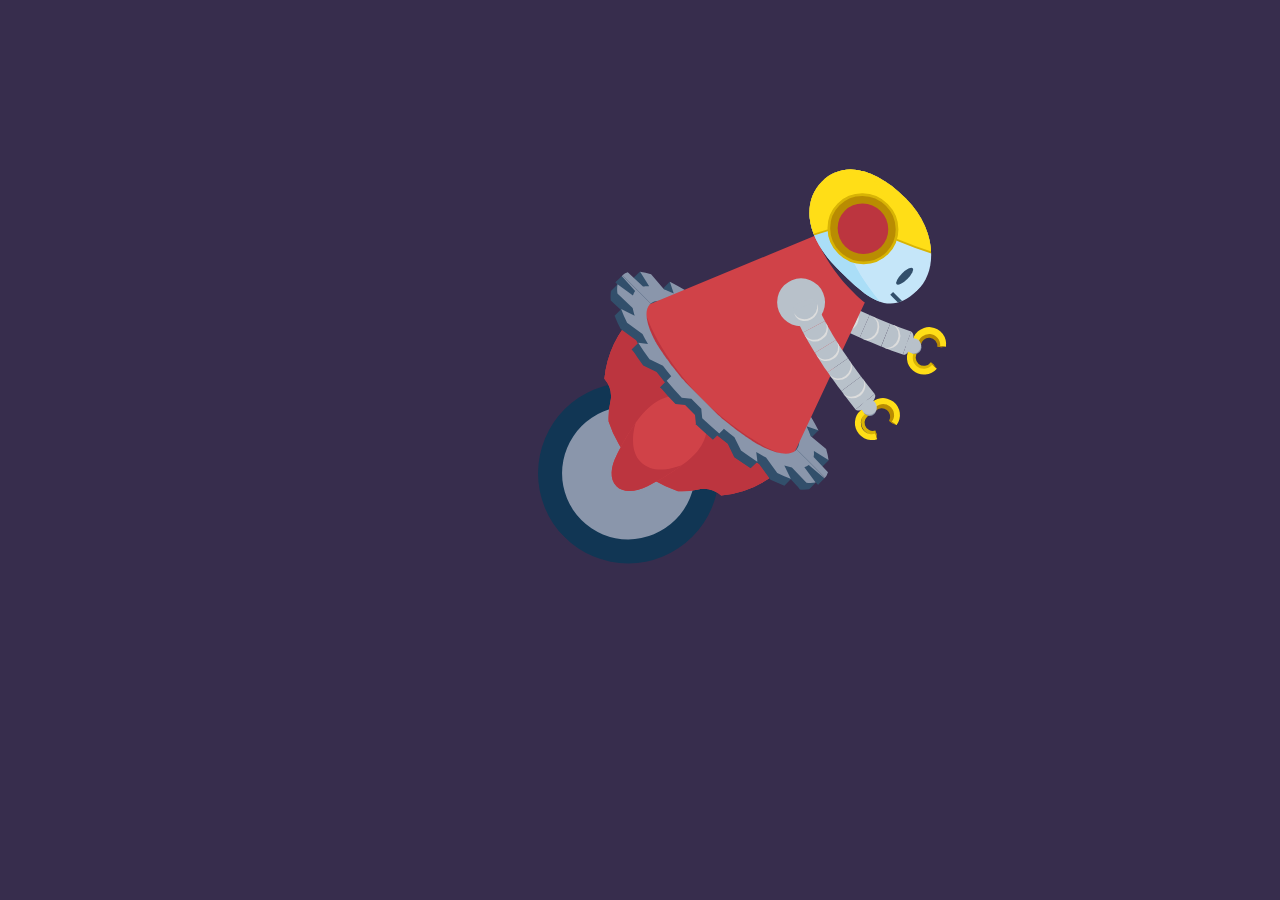
<file: 01-01/index.html>
<!DOCTYPE html>
<html lang="en">

<head>
    <meta charset="UTF-8">
    <title>01_01_CSS_Transform_Basics</title>
    <link rel="stylesheet" href="style.css">
</head>

<body>
    <img src="robot.svg" alt="red body robot with a single wheel" class="robot">
</body>

</html>
</file>
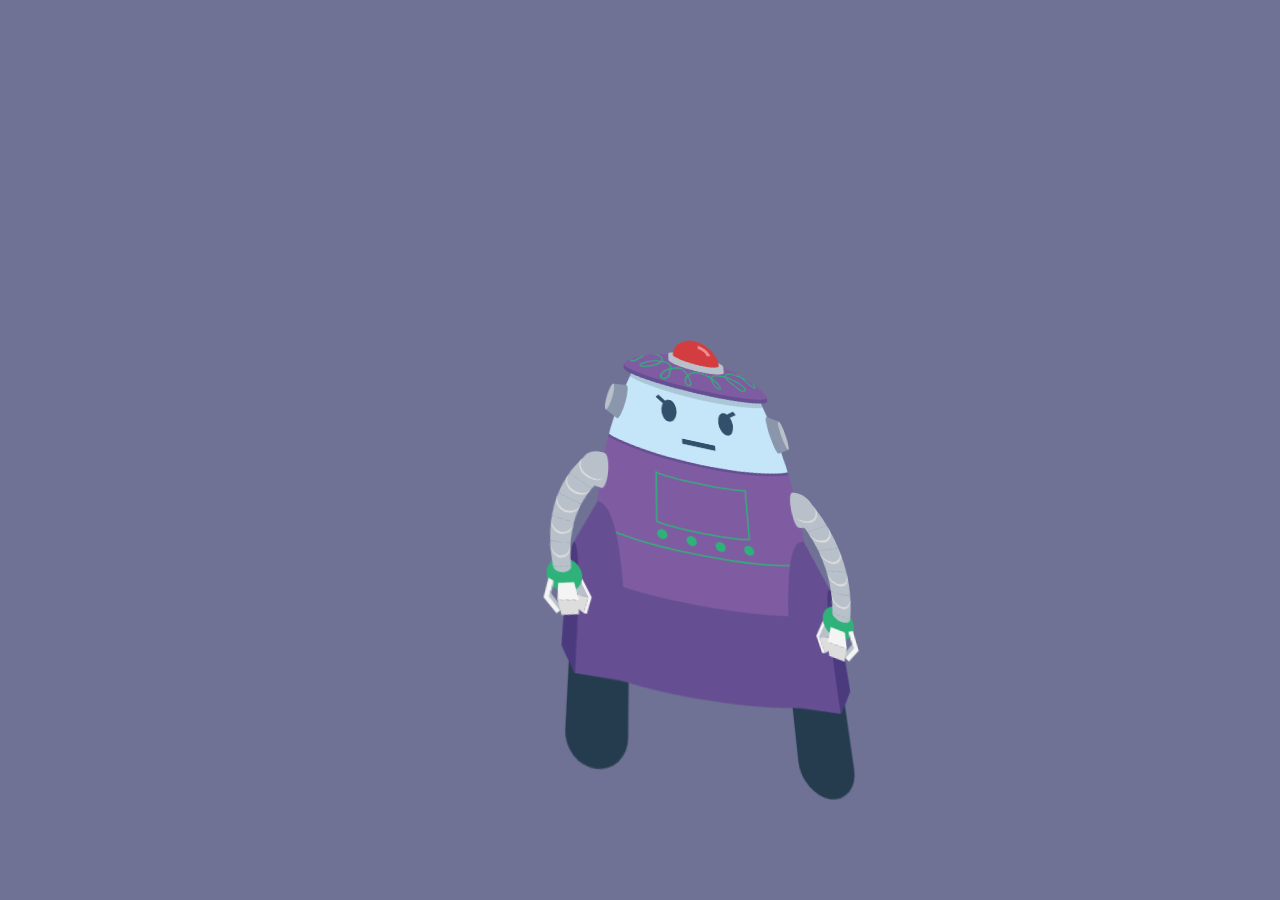
<file: 01-02/index.html>
<!DOCTYPE html>
<html lang="en">

<head>
    <meta charset="UTF-8">
    <title>01_02_CSS_3D_Transforms</title>
    <link rel="stylesheet" href="style.css">
</head>

<body>
    <img src="robot2.svg" alt="purple happy robot with a single wheel" class="robot">
</body>

</html>
</file>
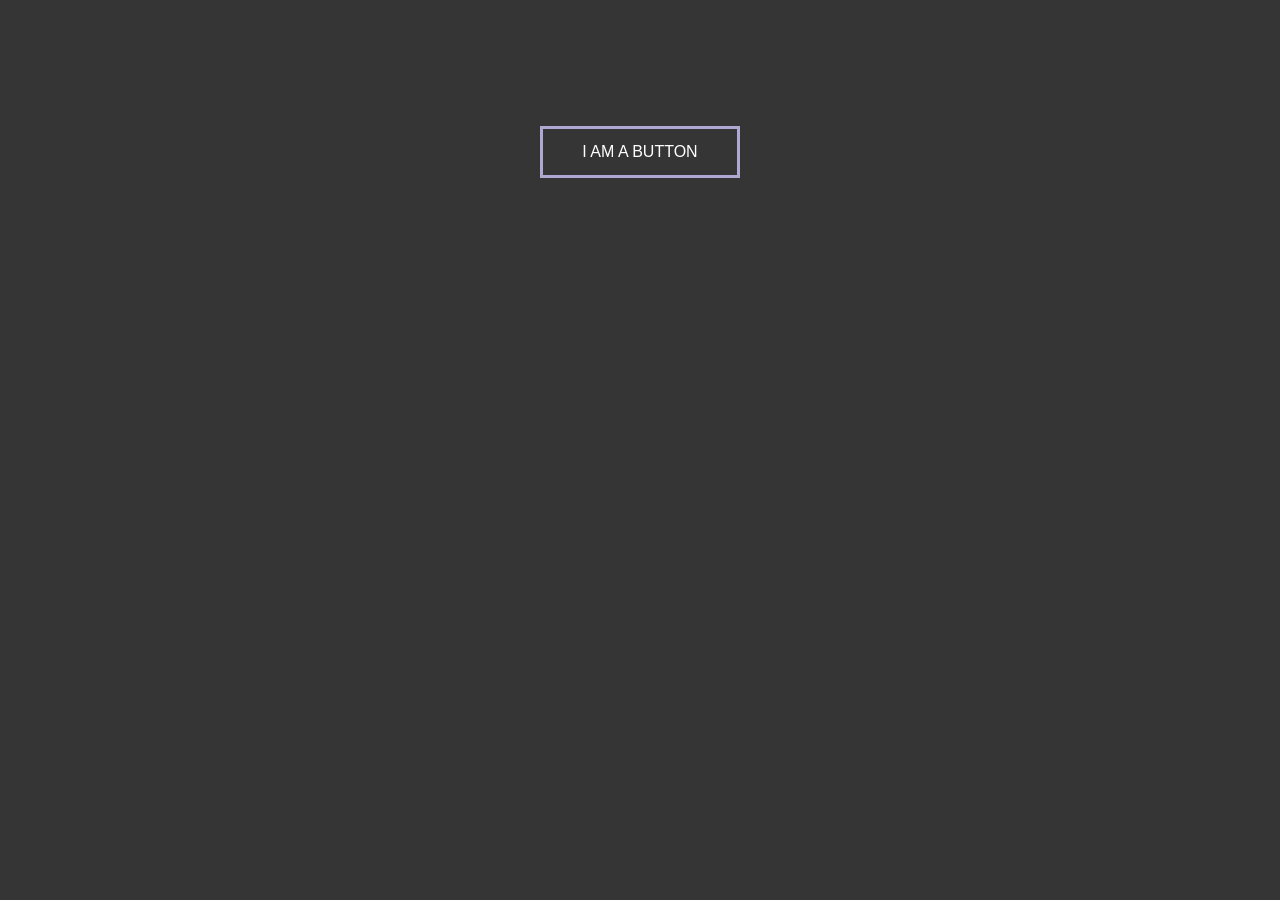
<file: 01-03/index.html>
<!DOCTYPE html>
<html lang="en">

<head>
  <meta charset="UTF-8">
  <title>01_03_CSS_Transitions</title>
  <link rel="stylesheet" href="style.css">

</head>

<body>
  <button><a>I am a button</button>
</body>

</html>
</file>
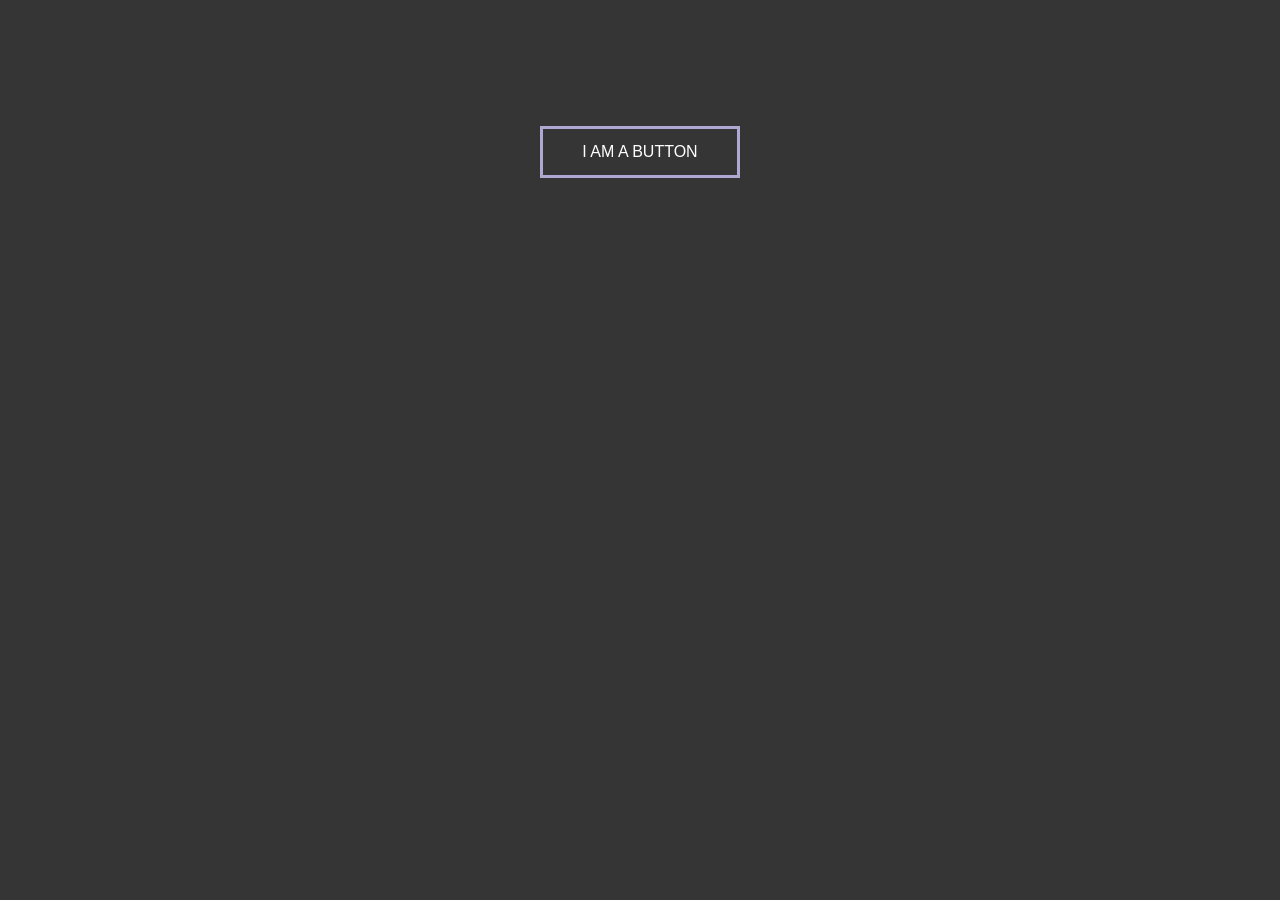
<file: 01-04/index.html>
<!DOCTYPE html>
<html lang="en">

<head>
  <meta charset="UTF-8">
  <title>01_04_CSS_Transitions</title>
  <link rel="stylesheet" href="style.css">

</head>

<body>
  <button type="button">I am a button</button>
</body>

</html>
</file>
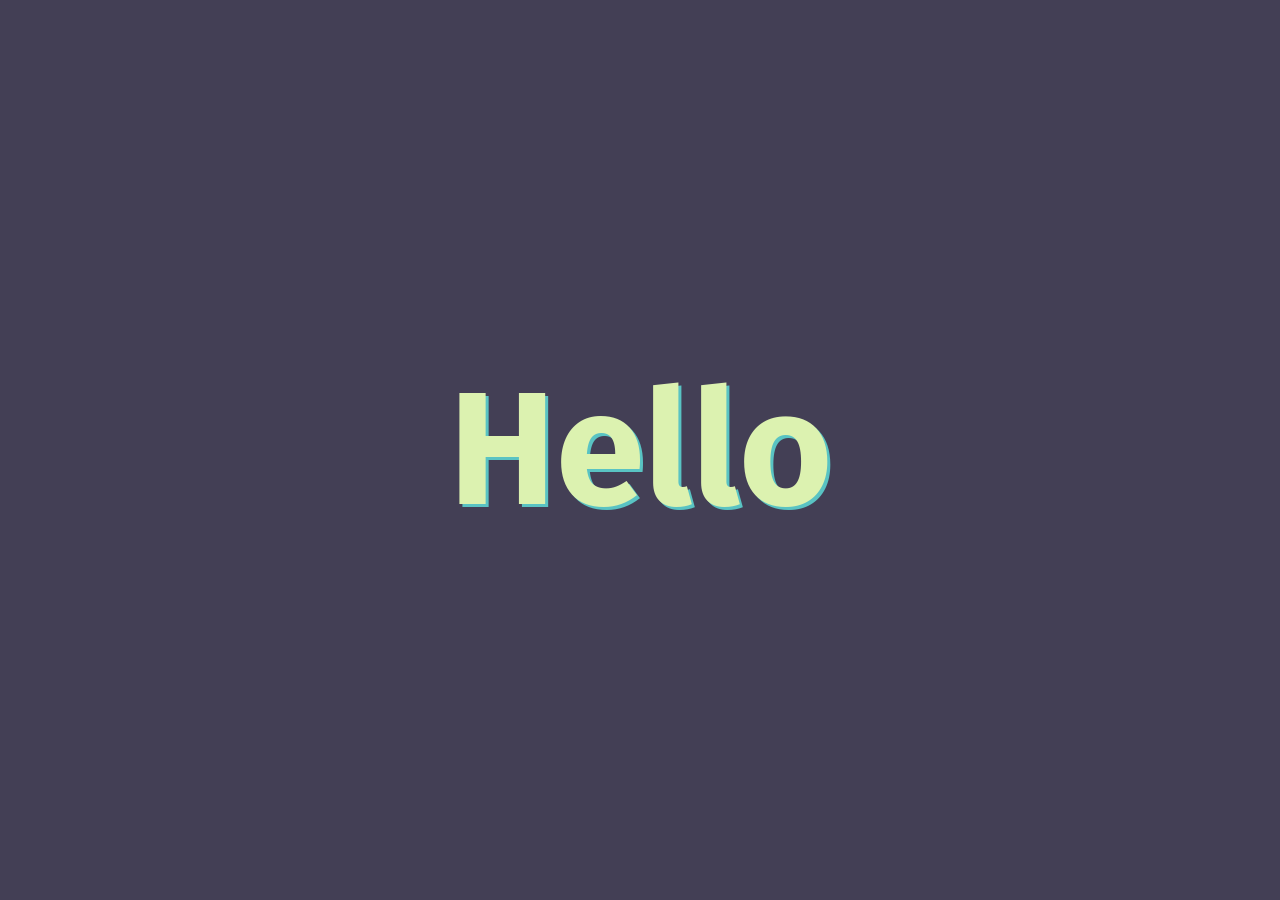
<file: 02-01/index.html>
<!DOCTYPE html>
<html lang="en">

<head>
  <meta charset="UTF-8">
  <title>02_01_CSS_Keyframe_</title>
  <link rel="stylesheet" href="style.css">

</head>

<body>

  <div class="wrap">
    <h2>Hello</h2>
  </div>


</body>

</html>
</file>
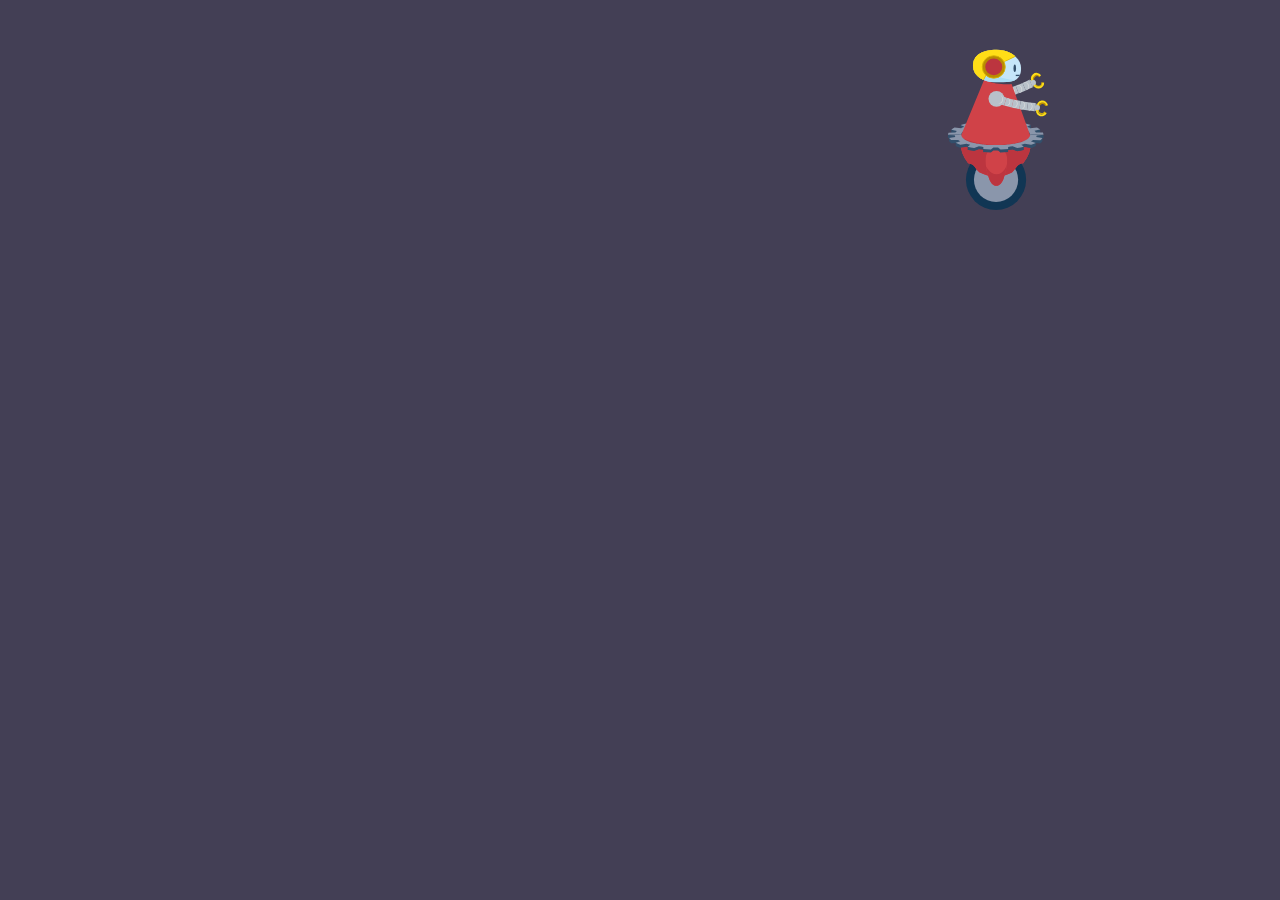
<file: 02-03/index.html>
<!DOCTYPE html>
<html lang="en">

<head>
    <meta charset="UTF-8">
    <title>02_03</title>
    <link rel="stylesheet" href="style.css">
</head>

<body>
    <img src="robot.svg" alt="red body robot with a single wheel" class="robot">
</body>

</html>
</file>
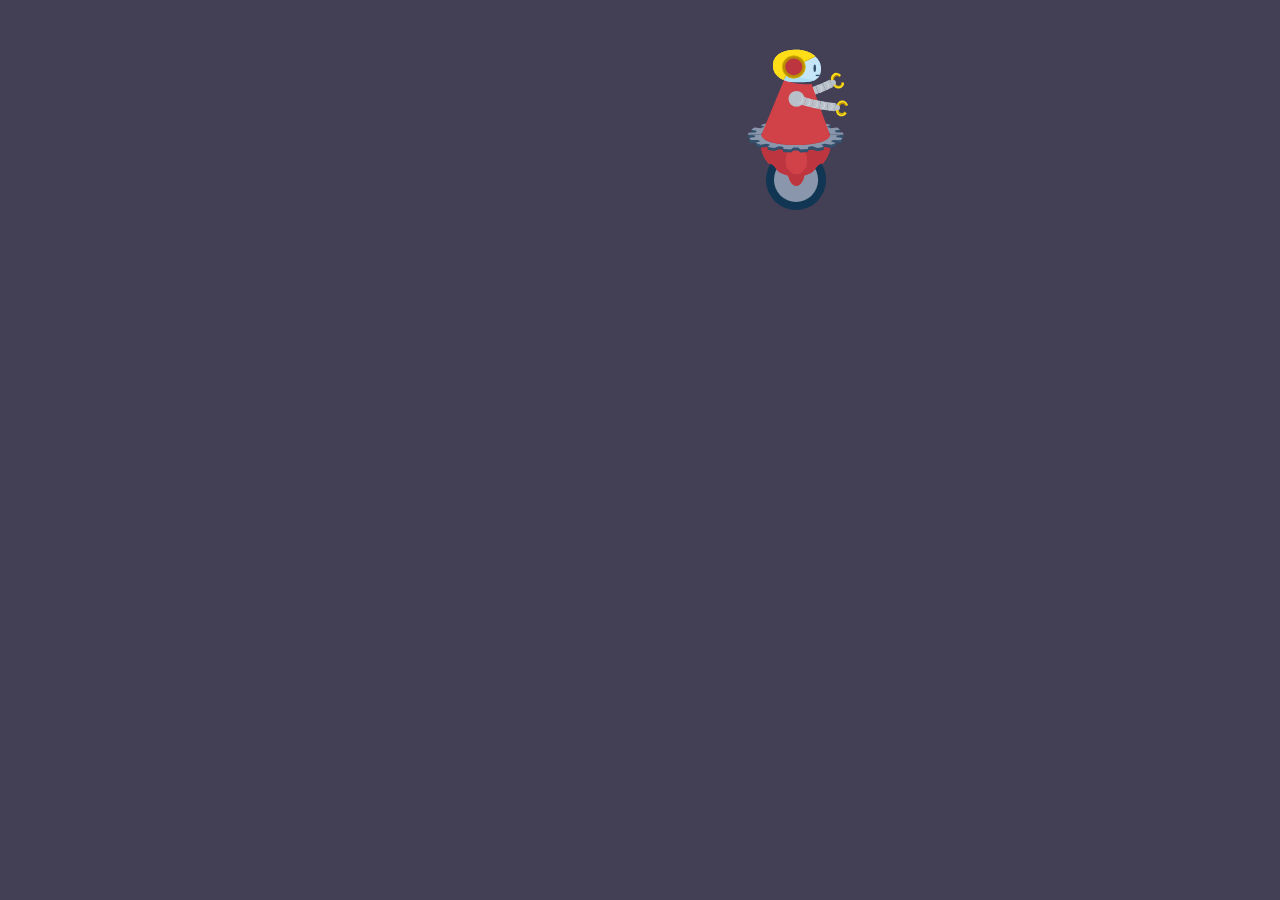
<file: 02-04/index.html>
<!DOCTYPE html>
<html lang="en">

<head>
    <meta charset="UTF-8">
    <title>02_04_Animation_direction</title>
    <link rel="stylesheet" href="style.css">
</head>

<body>
    <img src="robot.svg" alt="red body robot with a single wheel" class="robot">
</body>

</html>
</file>
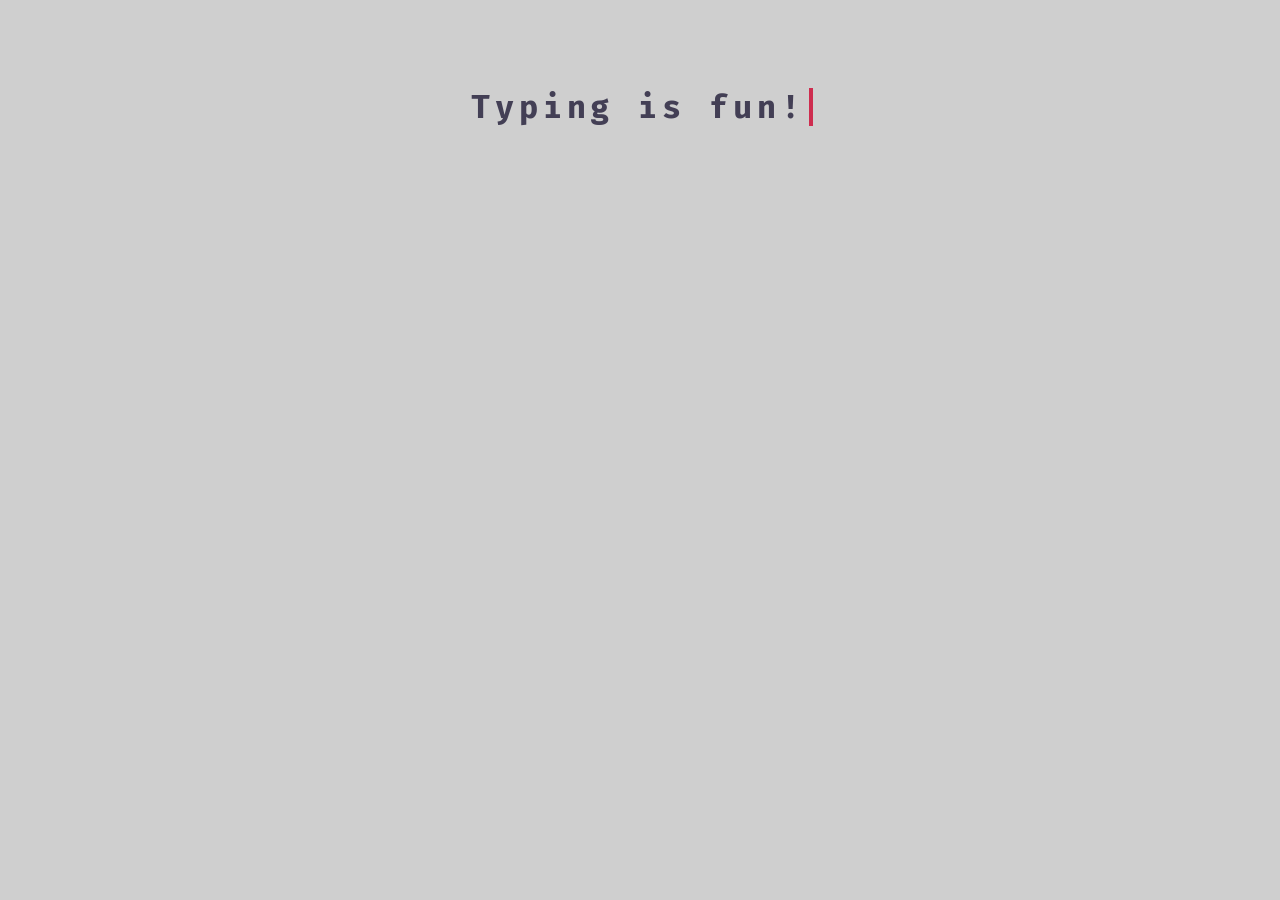
<file: 02-06/index.html>
<!DOCTYPE html>
<html lang="en">

<head>
  <meta charset="UTF-8">
  <title>02_06</title>
  <link rel="stylesheet" href="style.css">
</head>

<body>
  <div class="wrap">
    <h1>Typing is fun!</h1>
  </div>
</body>

</html>
</file>
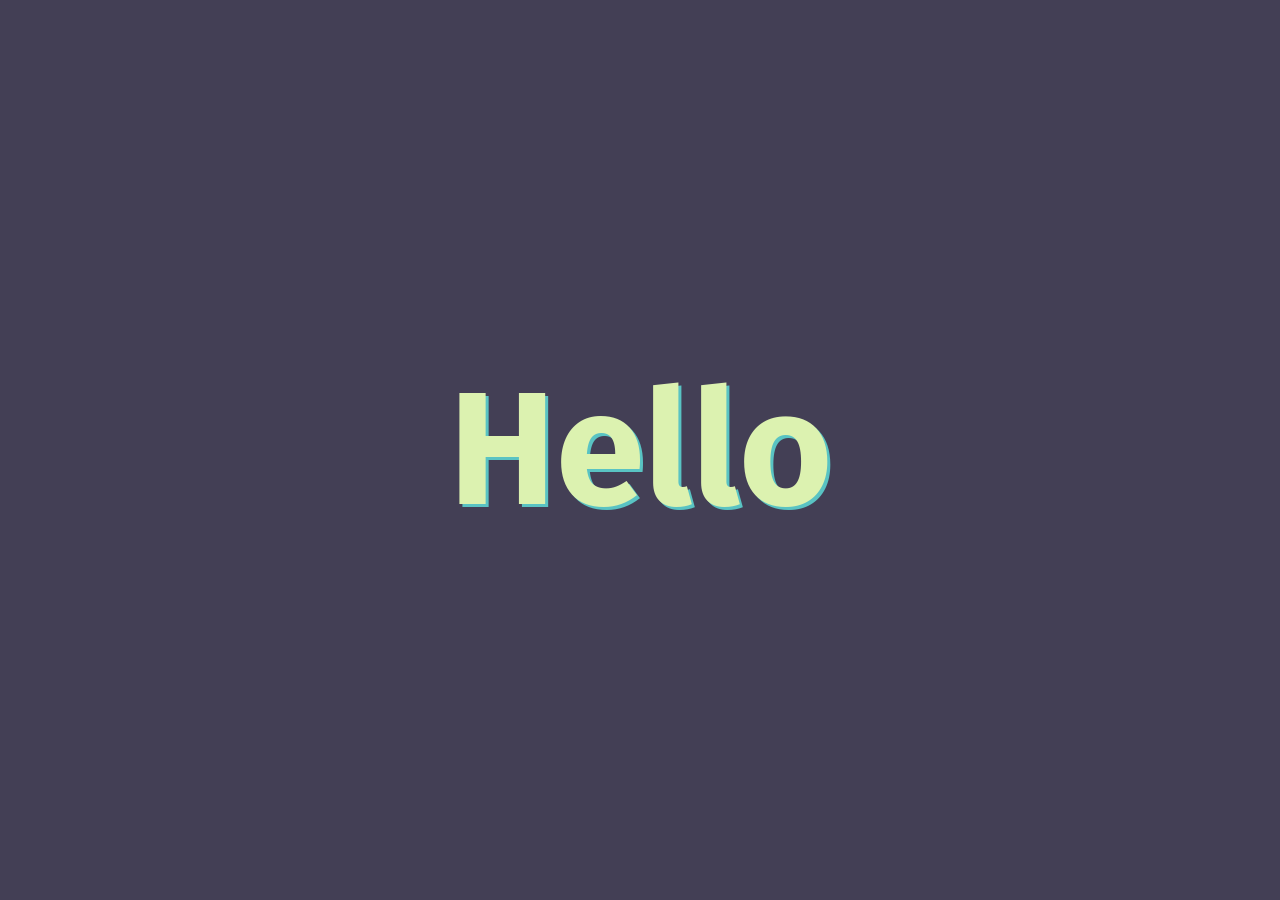
<file: 02-07/index.html>
<!DOCTYPE html>
<html lang="en">

<head>
  <meta charset="UTF-8">
  <title>Keyframe animation challengen</title>
  <link rel="stylesheet" href="style.css">
</head>

<body>
  <div class="wrap">
    <h2>Hello</h2>
  </div>
</body>

</html>
</file>
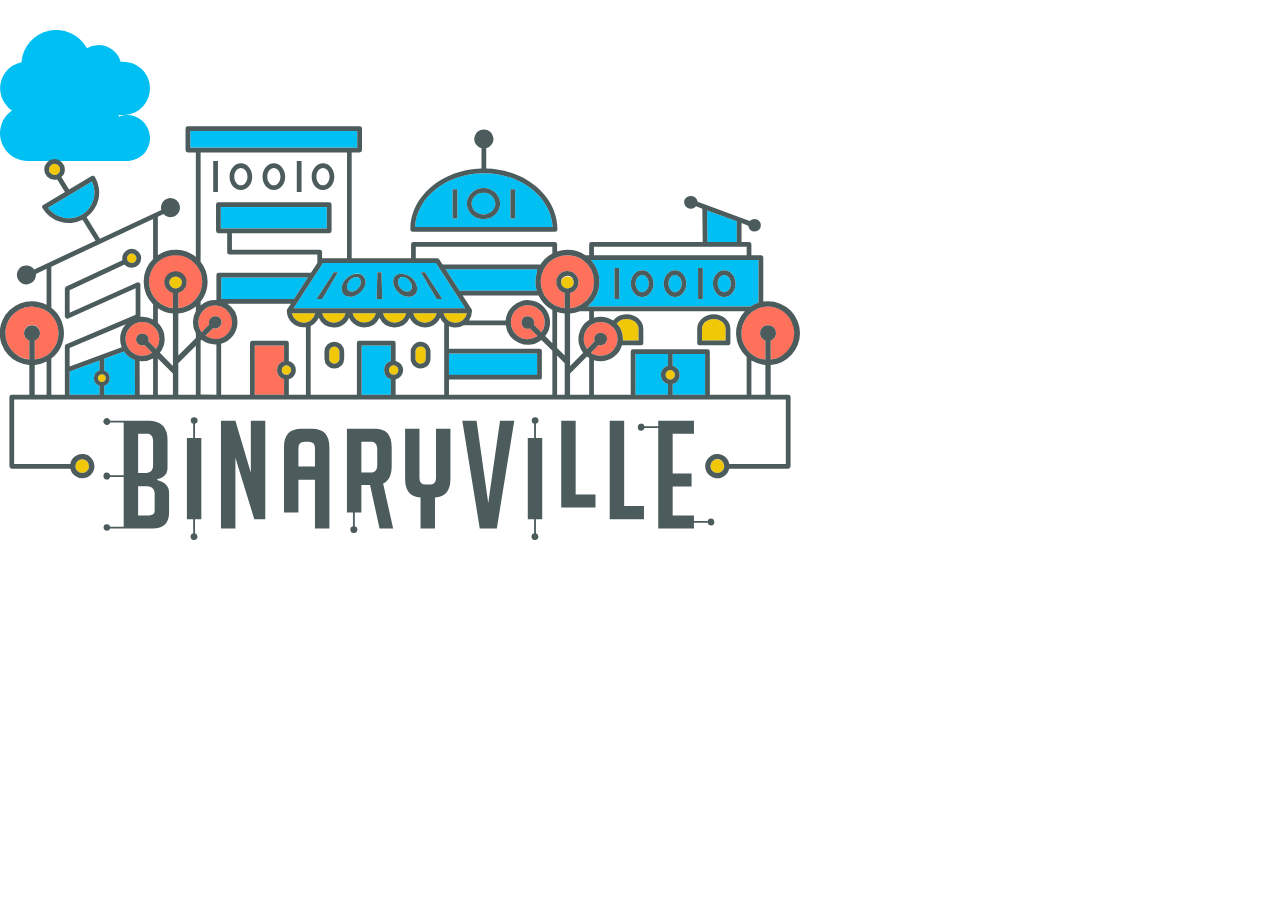
<file: 03-01/index.html>
<!DOCTYPE html>
<html lang="en">

<head>
  <meta charset="UTF-8">
  <title>03_01</title>
  <link rel="stylesheet" href="style.css">
</head>

<body>
  <div class="wrap">
    <div class="city">
      <img src="binaryville.svg" />
    </div>
    <img src="cloud01.svg" class="cloud cloud01" />
    <img src="cloud02.svg" class="cloud cloud02" />
  </div>

</body>

</html>
</file>
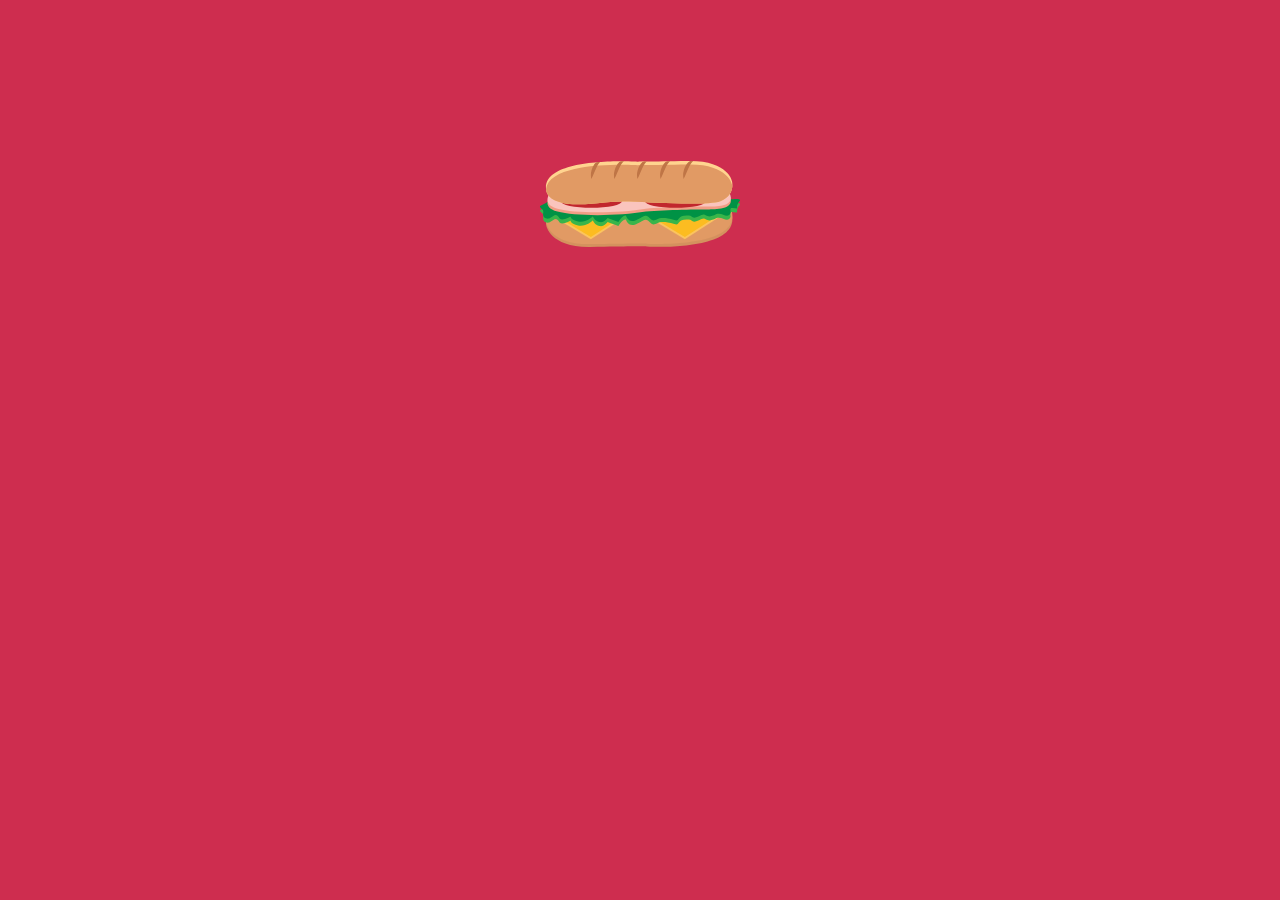
<file: 03-02/index.html>
<!DOCTYPE html>
<html lang="en">

<head>
  <meta charset="UTF-8">
  <title>03_02</title>
  <link rel="stylesheet" href="style.css">
</head>

<body>

  <div class="sticker">
    <img src="sub.svg" />
  </div>

</body>

</html>
</file>
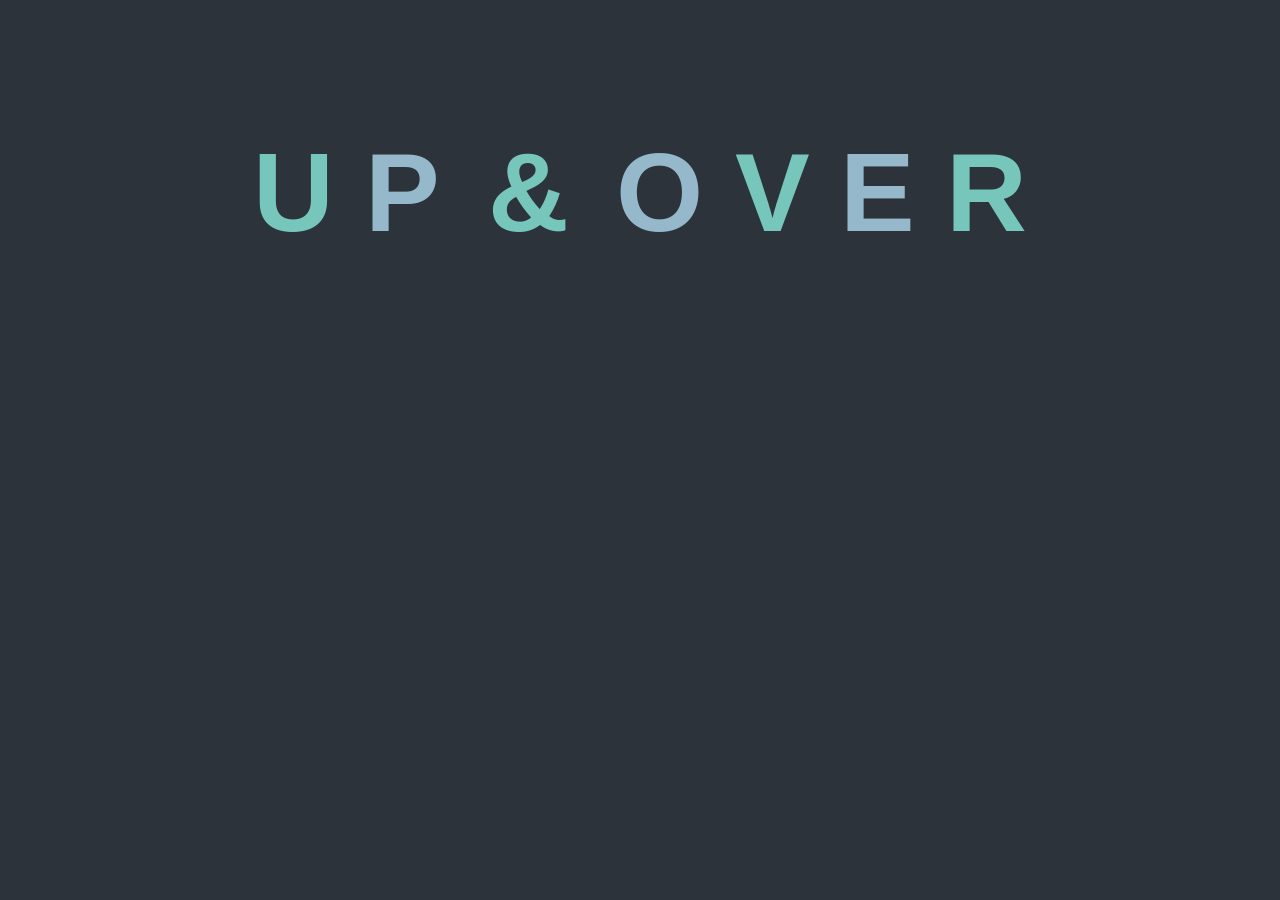
<file: 03-03/index.html>
<!DOCTYPE html>
<html lang="en">

<head>
  <meta charset="UTF-8">
  <title>03_03 </title>
  <link rel="stylesheet" href="style.css">
</head>

<body>
  <h2>
    <span>U</span>
    <span>P</span>
    <span>&</span>
    <span>O</span>
    <span>V</span>
    <span>E</span>
    <span>R</span>
  </h2>

</body>

</html>
</file>
<file: 01-01/style.css>
body {
  display: flex;
  justify-content: center;
  margin-top:3em;
  background-color: #372D4D;
}

img {width: 150px;}

.robot {
  transform: translate(100px, 200px) scale(2) rotate(45deg);
}
</file>
<file: 01-02/style.css>
body {
  display: flex;
  justify-content: center;
  margin-top:3em;
  background-color: #6F7295;
    perspective: 1000px;
}

.robot {
  transform: rotateX(45deg) rotateY(20deg)
    translate3d(100px, 200px, -100px);
}

.wrap {
  width: 100%;
}

img {width: 300px;}
</file>
<file: 01-03/style.css>
@import url(https://fonts.googleapis.com/css?family=Lato:300,400,700);

button:hover {
  cursor: pointer;
}

body {
  	font-family: 'Lato', sans-serif;
	background: #353535;
  margin-top:6rem;
  display: flex;
}


button {
  border: 3px solid #AEA8D3;
  margin: 30px auto 0;
	padding: 14px 15px;
	color: #fff;
  background:#353535;
  width:200px;
	font-size:1rem;
	text-align: center;
	text-transform: uppercase;
}
button:hover {
  transform: scale(1.3);
  background-color: #aea8d3;
  color: #353535;
  transition:
  background-color 0.3s ease-in,
  transform 0.2s ease-in-out 0.1s;
}
</file>
<file: 01-04/style.css>
@import url(https://fonts.googleapis.com/css?family=Lato:300,400,700);


body {
  	font-family: 'Lato', sans-serif;
	background: #353535;
  margin-top:6rem;
  display: flex;
}


button {
  border: 3px solid #AEA8D3;
  margin: 30px auto 0;
	padding: 14px 15px;
	color: #fff;
  background:#353535;
  width:200px;
	font-size:1rem;
	text-align: center;
	text-transform: uppercase;

  transition:
 background 0.3s ease-out,
  transform 0.3s ease-in-out 0.1s,
  border-radius 0.3s ease-in;
}

button:hover {
   cursor: pointer;
  transform:scale(1.3);
  background: #AEA8D3;
  color:#353535;
   border-radius: 20px;
}
</file>
<file: 02-01/style.css>
@import url("https://fonts.googleapis.com/css2?family=Fira+Sans:wght@900&display=swap");


h2 {
  font-size: 10rem;
  font-family: "Fira Sans", sans-serif;
  color: #DCF2B0;
  text-shadow: 3px 3px 0px #59C3C3;
    animation-name: scaleIn;
  animation-duration: 2s;
}











.wrap {
  display: flex;
  align-items: center;
  justify-content: center;
  height: 100vh;
}

body {
  background-color: #433F55;
  margin:0;
}
@keyframes scaleIn {
  0% {
    transform: scale(0.2);
  }

  85% {
    transform: scale(1.1);
  }

  100% {
    transform: scale(1);
  }
}
</file>
<file: 02-03/style.css>
@keyframes move {
 0% {transform:translateX(0);}
 100% {transform: translateX(900px);}
}

.robot {
  animation-name: move;
  animation-duration: 3s;
  animation-fill-mode: forwards;
}

/*------ other styles ---*/

body {
  margin:3em;
  background-color: #433F55;
}

img {width: 100px;}
</file>
<file: 02-04/style.css>
.robot {
  animation-name: move;
  animation-duration: 3s;
  animation-fill-mode: forwards;
  animation-iteration-count:3;
  animation-direction: alternate;
}

@keyframes move {
  100% {
    transform: translateX(700%);
  }
}



















/*------ other styles ---*/

body {
  margin:3em;
  background-color: #433F55;
}

img {width: 100px;}
</file>
<file: 02-06/style.css>
@import url('https://fonts.googleapis.com/css2?family=Fira+Mono&display=swap');



h1 {
  color: #433F55;
  font-family: 'Fira Mono', monospace;
  overflow: hidden; 
  border-right: .15em solid #CE2D4F; 
  white-space: nowrap; 
  margin: 0 auto; 
  letter-spacing: .15em; 
  width: 0;
animation:
  typing 3s steps(14, end) forwards,
  blinking 0.75s step-end infinite;
}

@keyframes typing {
  from {
    width: 0;
  }
  to {
    width: 100%;
  }
}

@keyframes blinking {
  0%, 100% {
    border-color: transparent;
  }
  50% {
    border-color: #CE2D4F;
    }
}


body {
  padding-top: 5em;
  background: #cfcfcf;
  display: flex;
  justify-content: center; 
}
</file>
<file: 02-07/style.css>
@import url("https://fonts.googleapis.com/css2?family=Fira+Sans:wght@900&display=swap");

@keyframes scaleIn {
  0% {
    scale: 0.2;
  }
  85% {
    scale: 1.1;
  }
  100% {
    scale: 1;
  }
}

h2 {
  font-size: 10rem;
  font-family: "Fira Sans", sans-serif;
  color: #DCF2B0;
  text-shadow: 3px 3px 0px #59C3C3;

  animation-name: scaleIn;
  animation-duration: 2s;
  animation-delay: 2s;
  animation-fill-mode: backwards;
}

.wrap {
  display: flex;
  align-items: center;
  justify-content: center;
  height: 100vh;
}

body {
  background-color: #433F55;
  margin:0;
}
</file>
<file: 03-01/style.css>
.cloud01 {
  animation-name: moveCloud;
  animation-duration: 10s;
  animation-timing-function: linear;
  animation-iteration-count: infinite;
}
@keyframes moveCloud {
  from {
    transform: translateX(-200px);
  }
  to {
    transform: translateX(800px);
  }
}

.cloud02 {
  animation-name: moveCloud;
  animation-duration: 15s;
  animation-timing-function: linear;
  animation-iteration-count: infinite;
  animation-delay: 2s;
}


/* Other styles  */

body {
  margin:0;
  padding:0;
}

.wrap {
  width: 800px;
  height: 650px;
  overflow: hidden;
  position:relative;
}

.city, .cloud {position:absolute;}

.city {z-index:100;}

.cloud02 {top:76px;}
.cloud01 {top:30px;}

img.cloud {width:150px;}
.city img {width: 100%;}
</file>
<file: 03-02/style.css>
.sticker {
  animation: rotate 10s linear infinite;
  animation-play-state: paused;
}

.sticker:hover {
  animation-play-state: running;
}
@keyframes rotate {
  0% {
    transform: rotate(0);
  }
  100% {
    transform: rotate(360deg);
  }
}

/* other styles */
body {
  display: flex;
  justify-content: center;
  margin-top:10em;
  background:#ce2d4f;
}

img {
  width:200px;
}
</file>
<file: 03-03/style.css>
h2 {
  margin:0;
  font-size:7em;
  font-weight: 900;
  text-align:center;
  perspective: 1000px;
transform-style: preserve-3d;
}
@keyframes flipUp {
  from {
    transform: rotateX(90deg);
  }

  to {
    transform: rotateX(0deg);
  }
}
span:nth-child(2) {
  margin-right:0.15em;
    animation-delay: 0.2s;
}

span:nth-child(3) {
  margin-right:0.15em;
   animation-delay: 0.4s;
}

span:nth-child(4) {
    animation-delay: 0.6s;
}

span:nth-child(5) {
   animation-delay: 0.8s;
}

span:nth-child(6) {
    animation-delay: 1s;
}

span:nth-child(7) {
    animation-delay: 1.2s;
}

/* other styles */

@import url('https://fonts.googleapis.com/css2?family=Fira+Sans+Condensed:wght@900&display=swap');

body {
  font-family: 'Fira Sans', sans-serif;
  background:#2c333a;
  margin-top: 8rem;
  display: flex;
  justify-content: center;
}

span {
    display:inline-block;
     color:#77c6bc;
     animation: flipUp 1s cubic-bezier(0.68, -0.55, 0.27, 1.55) both;
     transform-origin: 50% 70%;
}

span:nth-child(2n) {
  color:#95b8cb;
}
</file>
